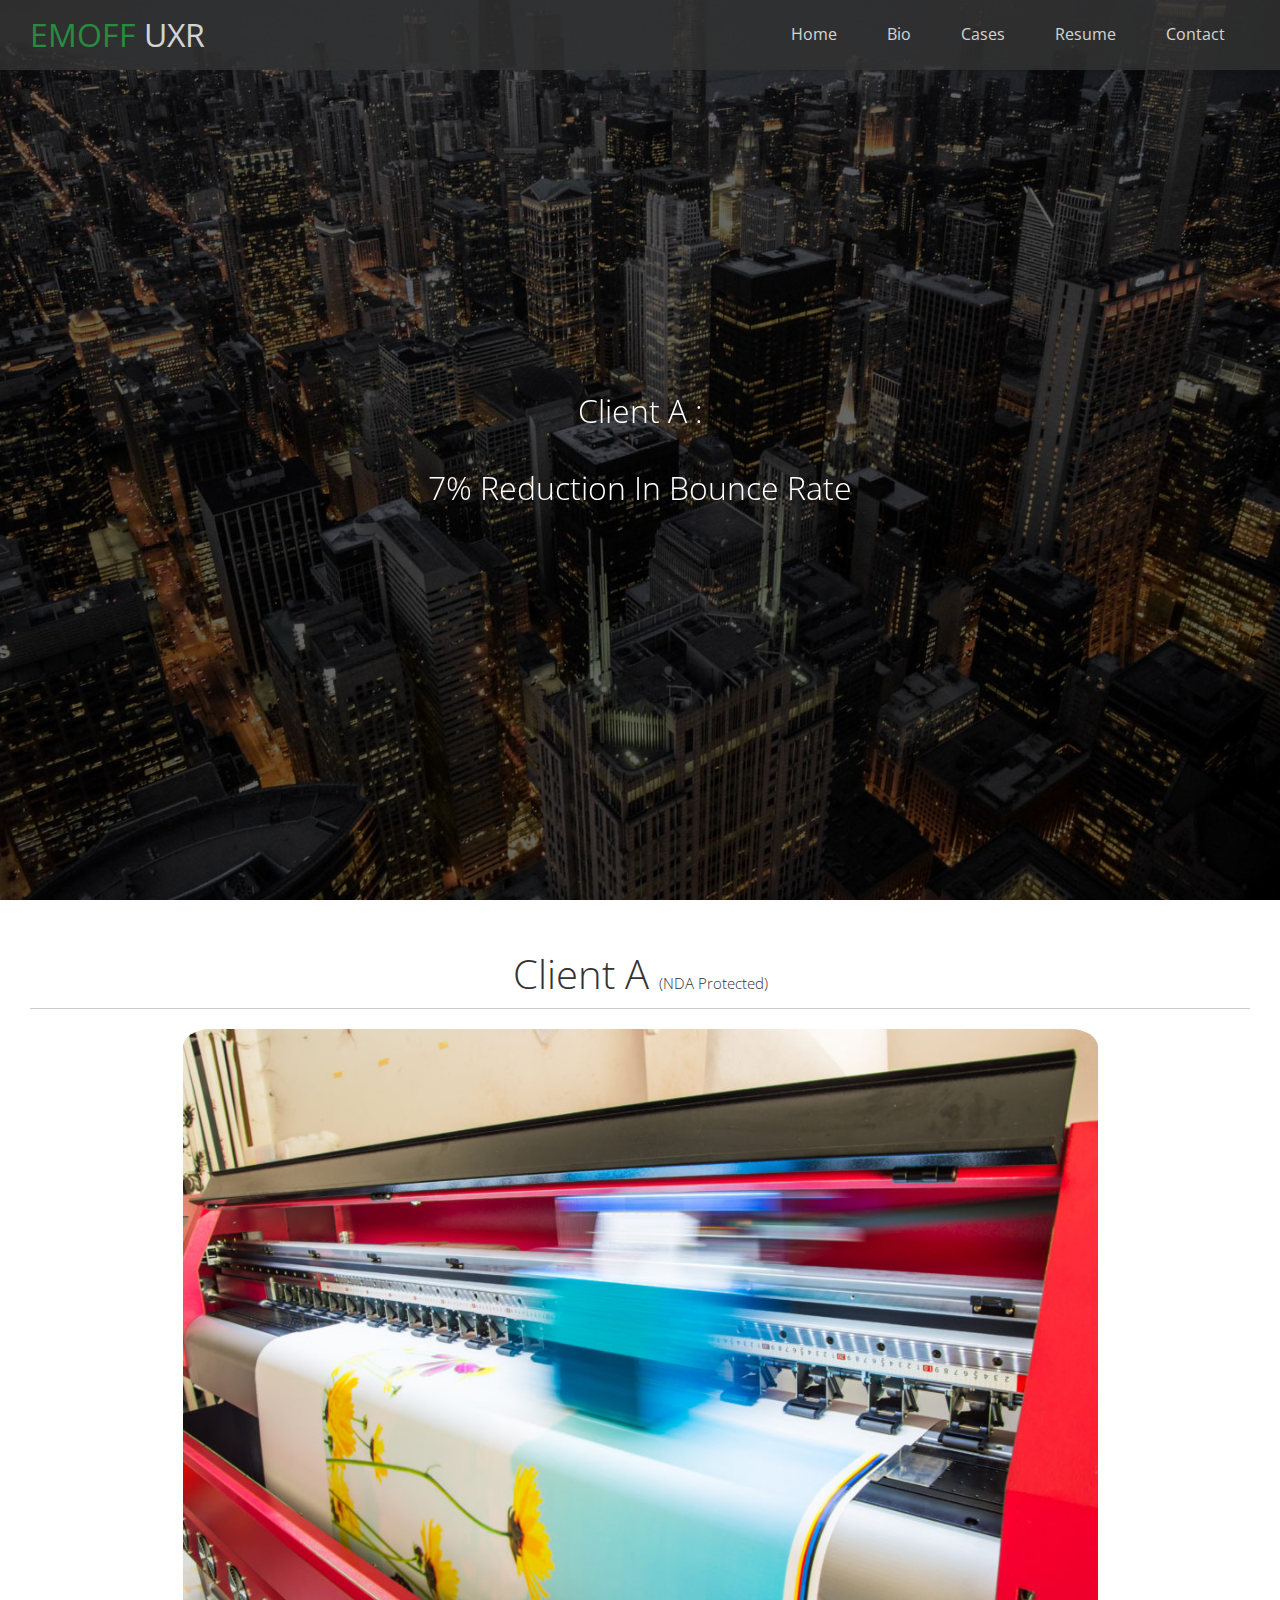
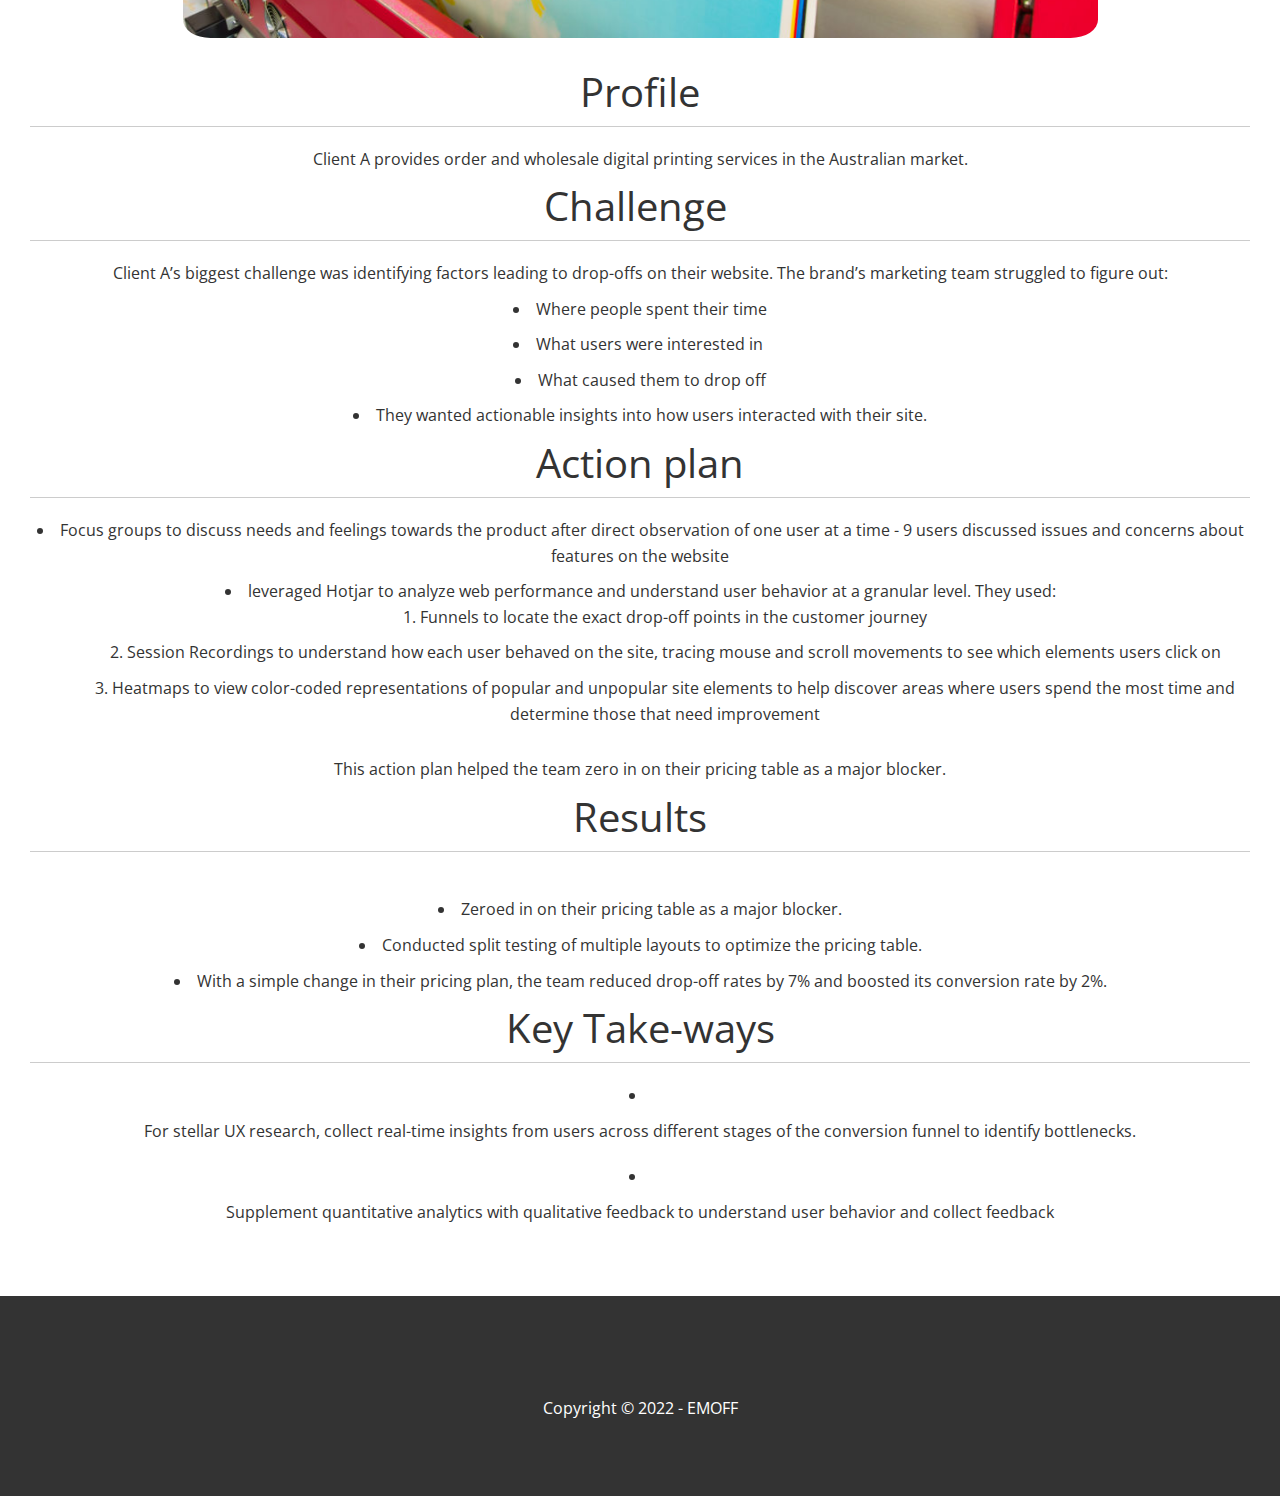
<file: case1.html>
<!DOCTYPE html>
<html lang="en">
<head>
  <meta charset="UTF-8">
  <meta http-equiv="X-UA-Compatible" content="IE=edge">
  <meta name="viewport" content="width=device-width, initial-scale=1.0">
  <link rel="stylesheet" href="https://cdnjs.cloudflare.com/ajax/libs/font-awesome/6.2.0/css/all.min.css" integrity="sha512-xh6O/CkQoPOWDdYTDqeRdPCVd1SpvCA9XXcUnZS2FmJNp1coAFzvtCN9BmamE+4aHK8yyUHUSCcJHgXloTyT2A==" crossorigin="anonymous" referrerpolicy="no-referrer" />
  <link rel="stylesheet" href="css/utilities.css">
  <link rel="stylesheet" href="css/style.css">
  

  <title>Post One</title>
</head>
<body id="home">
  <header class="hero blog">
   <div id="navbar" class="navbar top">
    <h1 class="logo">
      <span class="text-primary"><i class="fas fa-book-open"></i>EMOFF</span> UXR
    </h1>
    <nav>
      <ul>
        <li id="a"><a href="index.html#home">Home</a></li>
        <li id="b"><a href="index.html#about">Bio</a></li>
        <li id="c"><a href="index.html#cases">Cases</a></li>
        <li id="d"><a href="/download/UX-EmoffAmofa_Resume Updated  9.27.2022..pdf" download="Emoff Resume" id="resume"><!--<i class="fa-solid fa-file-arrow-down"></i>--> Resume</a></li>
        <li id="e"><a href="index.html#contact">Contact</a></li>
      </ul>
    </nav>
   </div>
   <div class="content">
     <h1>Client A : <br><br>7% Reduction In Bounce Rate </h1>
    
   </div>
  </header>
  <main>
    <section class="post">
      <h2>Client A <small style="font-size: 15px;">(NDA Protected)</small></h2>
      <!-- <P class="meta">

        <i class="fas fa-user"></i> By <strong>EMOFF</strong> 
      </P> -->
      <img src="images/image_resources/cases/case1.jpeg" alt="" srcset="">
      <h2><strong> Profile</strong> </h2>
      <p>Client A provides order and wholesale digital printing services in the Australian market.</p>

     <h2><strong>Challenge</strong> </h2> 
      <p>Client A’s biggest challenge was identifying factors leading to drop-offs on their website. The brand’s marketing team struggled to figure out:

        <ul class="case-list">
          <li>Where people spent their time</li>
          <li>What users were interested in </li>
          <li> What caused them to drop off</li>
          <li>They wanted actionable insights into how users interacted with their site.</li>
        </ul>
        <!-- * Where people spent their time
        * What users were interested in 
        * What caused them to drop off
        They wanted actionable insights into how users interacted with their site.</p>  -->

      <h2><strong>Action plan</strong> </h2>
      <ul class="case-list">
        <li>Focus groups to discuss needs and feelings towards the product after direct observation of one user at a time - 9 users discussed issues and concerns about features on the website</li>
        <li>leveraged Hotjar to analyze web performance and understand user behavior at a granular level. They used:
          <ol>
            <li>Funnels to locate the exact drop-off points in the customer journey</li>
            <li>Session Recordings to understand how each user behaved on the site, tracing mouse and scroll movements to see which elements users click on </li>
            <li>Heatmaps to view color-coded representations of popular and unpopular site elements to help discover areas where users spend the most time and determine those that need improvement</li>
          </ol>


        </li>
      </ul>
      <p> 
        
        <!-- * Funnels to locate the exact drop-off points in the customer journey
        * Session Recordings to understand how each user behaved on the site, tracing mouse and scroll movements to see which elements users click on 
        * Heatmaps to view color-coded representations of popular and unpopular site elements to help discover areas where users spend the most time and determine those that need improvement -->
        
        This action plan helped the team zero in on their pricing table as a major blocker.</p>

      <h2><strong>Results</strong></h2> 
      <ul class="case-list">
        <li>Zeroed in on their pricing table as a major blocker. </li>
        <li>Conducted split testing of multiple layouts to optimize the pricing table. </li>
        <li>With a simple change in their pricing plan, the team reduced drop-off rates by 7% and boosted its conversion rate by 2%.</li>
      </ul>
      <!-- <p>Once Client A identified the problem, the next step was split testing multiple layouts to optimize the pricing table. With a simple change in their pricing plan, the Client A team reduced drop-off rates by 7% and boosted its conversion rate by 2%.</p>  -->
      <h2> <strong> Key Take-ways</strong> </h2>
      <ul class="case-list">
        <li><p>
        For stellar UX research, collect real-time insights from users across different stages of the conversion funnel to identify bottlenecks. 
      </p>
      </li>
        <li>
      <p>
        Supplement quantitative analytics with qualitative feedback to understand user behavior and collect feedback 
      </p></li>
      </ul>
      

    </section>
  </main>
  <footer class="footer bg-dark">
    <div class="social">
      <!-- <a href="#" target="_blank" rel="noopener noreferrer"> <i class="fab fa-facebook fa-2x"></i></a>
      <a href="#" target="_blank" rel="noopener noreferrer"> <i class="fab fa-twitter fa-2x"></i></a>
      <a href="#" target="_blank" rel="noopener noreferrer"> <i class="fab fa-youtube fa-2x"></i></a> -->
      <a href="https://www.linkedin.com/in/emoff-amofa-2359ba87" target="_blank"><i class="fab fa-linkedin fa-2x"></i></a>
    </div>
    <p>Copyright &copy; 2022 - EMOFF</p>
  </footer>
  
</body>
</html>
</file>
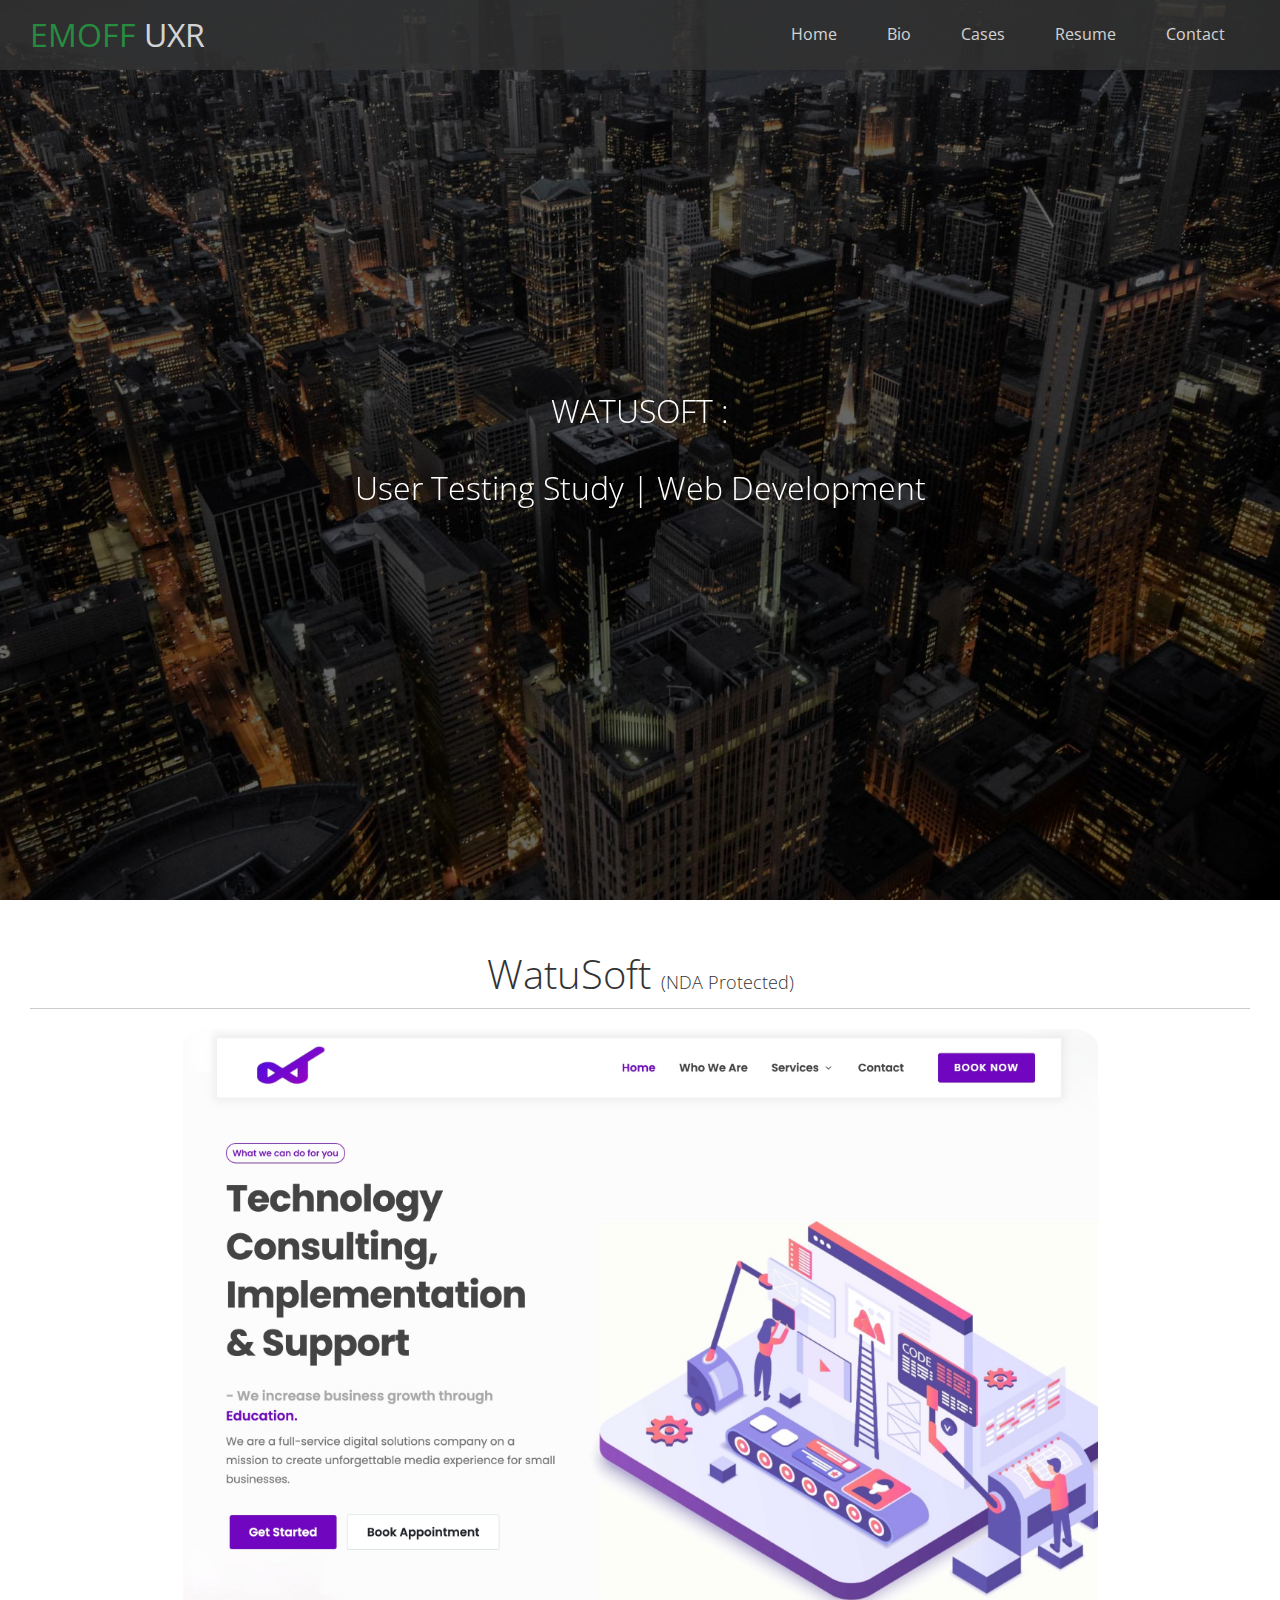
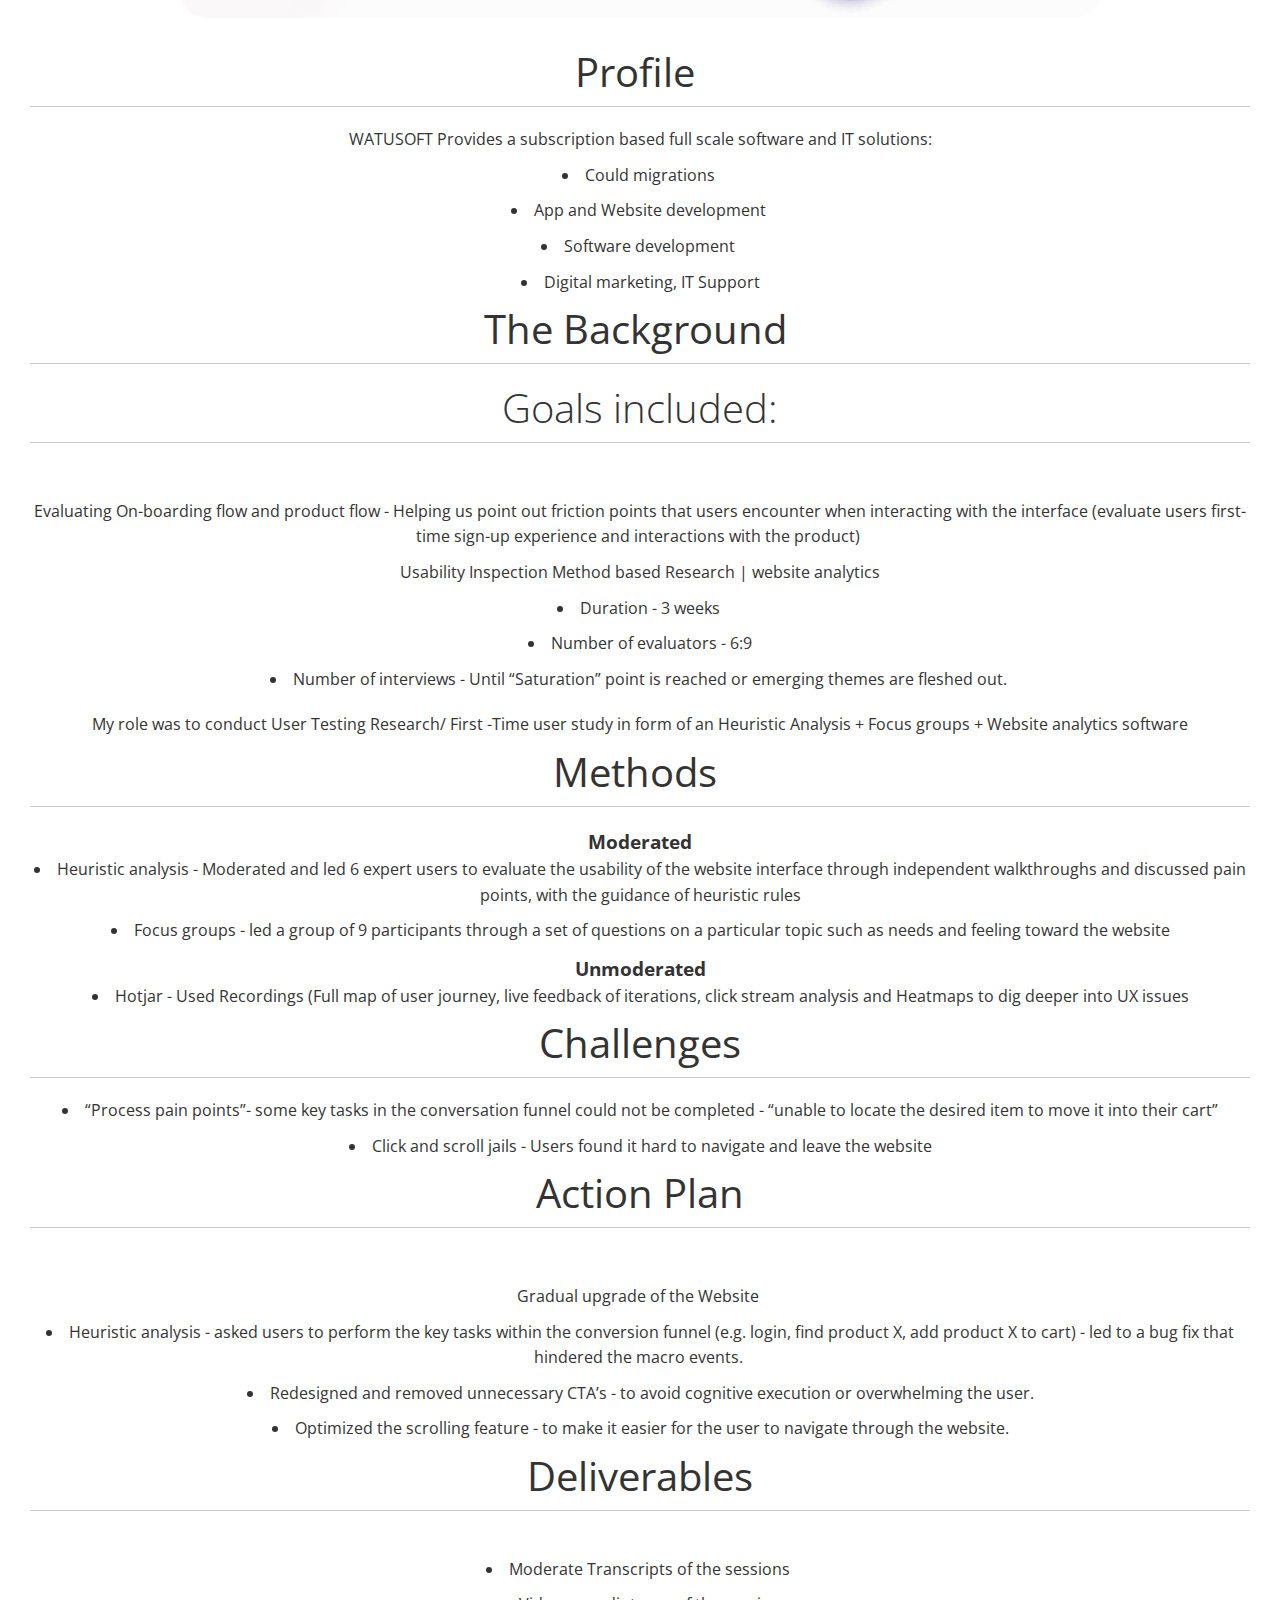
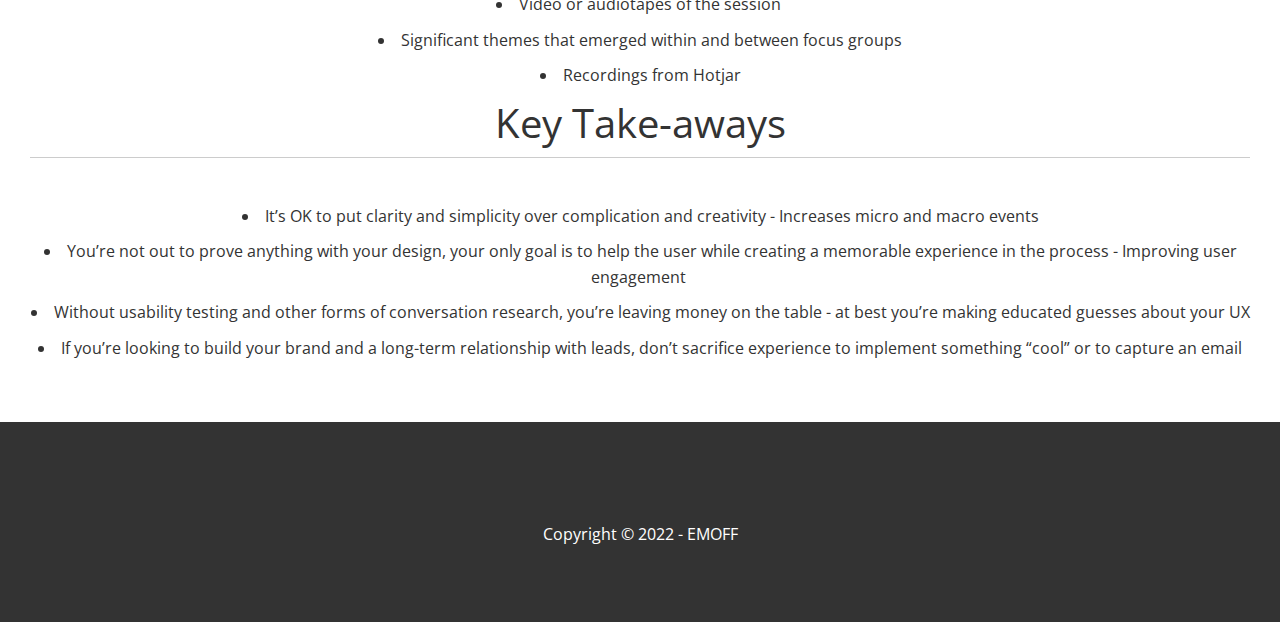
<file: case3.html>
<!DOCTYPE html>
<html lang="en">
<head>
  <meta charset="UTF-8">
  <meta http-equiv="X-UA-Compatible" content="IE=edge">
  <meta name="viewport" content="width=device-width, initial-scale=1.0">
  <link rel="stylesheet" href="https://cdnjs.cloudflare.com/ajax/libs/font-awesome/6.2.0/css/all.min.css" integrity="sha512-xh6O/CkQoPOWDdYTDqeRdPCVd1SpvCA9XXcUnZS2FmJNp1coAFzvtCN9BmamE+4aHK8yyUHUSCcJHgXloTyT2A==" crossorigin="anonymous" referrerpolicy="no-referrer" />
  <link rel="stylesheet" href="css/utilities.css">
  <link rel="stylesheet" href="css/style.css">
  

  <title>Post One</title>
</head>
<body id="home">
  <header class="hero blog">
   <div id="navbar" class="navbar top">
    <h1 class="logo">
      <span class="text-primary"><i class="fas fa-book-open"></i>EMOFF</span> UXR
    </h1>
    <nav>
      <ul>
        <li id="a"><a href="index.html#home">Home</a></li>
        <li id="b"><a href="index.html#about">Bio</a></li>
        <li id="c"><a href="index.html#cases">Cases</a></li>
        <li id="d"><a href="/download/UX-EmoffAmofa_Resume Updated  9.27.2022..pdf" download="Emoff Resume" id="resume"><!--<i class="fa-solid fa-file-arrow-down"></i>--> Resume</a></li>
        <li id="e"><a href="index.html#contact">Contact</a></li>
      </ul>
    </nav>
   </div>
   <div class="content">
     <h1>WATUSOFT : <br><br>User Testing Study | Web Development </h1>
    
   </div>
  </header>
  <main>
    <section class="post">
      <h2>WatuSoft <small style="font-size: 18px;">(NDA Protected)</small></h2>
      <!-- <P class="meta">

        <i class="fas fa-user"></i> By <strong>EMOFF</strong> 
      </P> -->
      <img src="images/image_resources/cases/case3.jpg" alt="" srcset="">
      
      <h2><strong>Profile</strong> </h2> 
      
      <p>WATUSOFT Provides a subscription based full scale software and IT solutions:

        <ul class="case-list">
          <li>Could migrations </li>
          <li>App and Website development </li>
          <li>Software development </li>
          <li>Digital marketing, IT Support</li>
        </ul>
        <h2><strong>The Background</strong> </h2> 
        <h2>Goals included:</h2> 
      </p> Evaluating On-boarding flow and product flow - Helping us point out friction points that users encounter when interacting with the interface (evaluate users first-time sign-up experience and interactions with the product) 
       <p>
         
        
      <p>Usability Inspection Method based Research | website analytics</p>

        <ul class="case-list">
          <li>Duration - 3 weeks </li>
          <li>Number of evaluators - 6:9</li>
          <li>Number of interviews - Until “Saturation” point is reached or emerging themes are fleshed out. </li>
        </ul>
        <p>
          My role was to conduct User Testing Research/ First -Time user study in form of an Heuristic Analysis + Focus groups + Website analytics software 
        </p>
        

      <h2><strong>Methods</strong> </h2> 
      <h3>Moderated</h3>
       <ul class="case-list">
          <li>Heuristic analysis - Moderated and led  6 expert users to evaluate the usability of the website interface through independent walkthroughs and discussed pain points, with the guidance of heuristic rules  </li>
          <li>Focus groups - led a group of 9 participants through a set of questions on a particular topic such as needs and feeling toward the website </li>
          <h3> Unmoderated</h3>

          <li>Hotjar - Used Recordings (Full map of user journey, live feedback of iterations, click stream analysis and Heatmaps to dig deeper into UX issues </li>
          
        </ul>
        
        <!-- * Where people spent their time
        * What users were interested in 
        * What caused them to drop off
        They wanted actionable insights into how users interacted with their site.</p>  -->

      <h2><strong>Challenges</strong> </h2>
      <ul class="case-list">
        <li>“Process pain points”- some key tasks in the conversation funnel could not be completed - “unable to locate the desired item to move it into their cart”</li>
        <li>Click and scroll jails - Users found it hard to navigate and leave the website </li>
      </ul>
      
        
        <!-- * Funnels to locate the exact drop-off points in the customer journey
        * Session Recordings to understand how each user behaved on the site, tracing mouse and scroll movements to see which elements users click on 
        * Heatmaps to view color-coded representations of popular and unpopular site elements to help discover areas where users spend the most time and determine those that need improvement -->
        
       

        <h2><strong>Action Plan</strong></h2> 
        <p>Gradual upgrade of the Website </p>
        <ul class="case-list">
          <li>Heuristic analysis - asked users to perform the key tasks within the conversion funnel (e.g. login, find product X, add product X to cart) - led to a bug fix that hindered the macro events. </li>
          <li>Redesigned and removed unnecessary CTA’s - to avoid cognitive execution or overwhelming the user. </li>
          <li>Optimized the scrolling feature - to make it easier for the user to navigate through the website. </li>
           </ul>

        <h2><strong>Deliverables</strong></h2> 
        <ul class="case-list">
          <li> Moderate Transcripts of the sessions </li>
          <li> Video or audiotapes of the session </li>
          <li> Significant themes that emerged within and between focus groups</li>
          <li> Recordings from Hotjar </li>
        </ul>
        <h2><strong>Key Take-aways</strong></h2> 
        <ul class="case-list">
          <li> It’s OK to put clarity and simplicity over complication and creativity - Increases micro and macro events</li>
          <li> You’re not out to prove anything with your design, your only goal is to help the user while creating a memorable experience in the process - Improving user engagement </li>
          <li> Without usability testing and other forms of conversation research, you’re leaving money on the table - at best you’re making educated guesses about your UX </li>
          <li> If you’re looking to build your brand and a long-term relationship with leads, don’t sacrifice experience to implement something “cool” or to capture an email </li>
        </ul>
        

    </section>
  </main>
  <footer class="footer bg-dark">
    <div class="social">
      <!-- <a href="#" target="_blank" rel="noopener noreferrer"> <i class="fab fa-facebook fa-2x"></i></a>
      <a href="#" target="_blank" rel="noopener noreferrer"> <i class="fab fa-twitter fa-2x"></i></a>
      <a href="#" target="_blank" rel="noopener noreferrer"> <i class="fab fa-youtube fa-2x"></i></a> -->
      <a href="https://www.linkedin.com/in/emoff-amofa-2359ba87" target="_blank"><i class="fab fa-linkedin fa-2x"></i></a>
    </div>
    <p>Copyright &copy; 2022 - EMOFF</p>
  </footer>
  
</body>
</html>
</file>
<file: css/utilities.css>
/* text styles and colors  */
.text-primary{
  color: #28a745;
}
.text-secondary{
  color: #0284d0;
}

/* button */

.btn{
  cursor: pointer;
  display: inline-block;
  padding: 10px 30px;
  color: #fff;
  background-color: #28a745;
  border: none;
  border-radius: 5px;
}

.btn:hover{
  opacity: 0.9;
}
.btn-primary, .bg-primary{
  background: #28a745;
  color:#fff
}

.btn-secondary, .bg-secondary{
  background: #0284d0;
  color: #fff;
}
.btn-dark, .bg-dark{
  background: #333;
  color: #fff;
}
.btn-light, .bg-light{
  background:#f4f4f4;
  color: #333;

}

.btn-outline {
  background: transparent;
  border: 1px solid white;
}

/* flex items */

.flex-items{
  display: flex;
  text-align: center;
  justify-content: center;
  text-align: center;
  height: 100%;
}

.flex-items > div {
 padding: 20px;
}
/* flex columns */
.flex-columns.flex-reverse .row{
  flex-direction: row-reverse;
}

.flex-columns .row {
  display: flex;
  flex-direction: row;
  flex-wrap: wrap;
  width: 100%;
}

.flex-columns .column{
  display: flex;
  flex-direction: column;
  flex-basis:100%;
  flex: 1;
}

.flex-columns .column .column-1,
.flex-columns .column .column-2 {
  height: 100%;

}
.flex-columns img{
  width: 100%;
  height: 100%;
  object-fit: cover;
}

.flex-columns .column-2{
  display: flex;
  flex-direction: column;
  align-items: flex-start;
  justify-content: center;
  padding: 30px;
}
.flex-columns h2{
  font-size: 40px;
  font-weight: 100;
}

.flex-columns h4{
  margin-bottom: 10px;
}

.flex-columns p{
  margin: 20px 0;
}
/* Section Header */
.section-header{
  padding: 30px;
  display: flex;
  flex-direction: column;
  align-items: center;
  justify-content: center;
  text-align: center;
}

.section-header h2{
  font-size: 40px;
  margin: 20px 0;;
}

.section-padding{
  padding: 20px 20px 40px;
}

/* Flex grid  */

.flex-grid .row{
  display: flex;
  flex-wrap: wrap;
  padding: 0 40px;
  width: 50%;
}

.flex-grid .column{
  flex: 25%;
  max-width: 25%;
  padding: 0 4px;
}
</file>
<file: css/style.css>
@import url('https://fonts.googleapis.com/css2?family=Open+Sans:wght@300;400&display=swap');
*{
  box-sizing: border-box;
  padding: 0;
  margin: 0;
}
#resume{
  margin-top: -10px;
}
body{
  font-family: open sans, san sans-serif;
  background: #ffff;
  color: #333;
  line-height: 1.6;
}

ul{
  list-style: none;
}
a {
  color: #333;
  text-decoration: none;
}

h1,h2{
  font-weight: 300;
  line-height: 1.2;
}

p{
  margin: 10px 0;
}
img{
  width: 100%;
}
ol{
  margin-left: 50px;
}

/* Navbar */

.navbar{
  display: flex;
  align-items: center;
  justify-content: space-between;
  background-color: #333;
  color: #ffff;
  opacity: 0.8;
  width: 100%;
  height: 70px;
  position: fixed;
  top: 0px;
  padding:0 30px;
  transition: 0.5s;
}
.case-list{
  list-style: inside;
}
.case-list li{
padding-bottom: 10px;
}
.navbar .top{
  background: transparent;
}
.navbar a {
  color: #fff;
  padding: 10px 20px;
  margin: 0 5px;
}
.navbar a:hover{
  border-bottom: #28a745 2px solid;
}
.navbar ul {
  display: flex;
}
.navbar .logo{
  font-weight: 400;
}

/* Header */
.hero{
  background:url('../images/image_resources/home/showcase.jpg') no-repeat center center/cover;
  height: 100vh;
  position: relative;
  color: #fff;
}
.hero .content{
  display: flex;
  flex-direction: column;
  align-items: center;
  justify-content: center;
  text-align: center;
  height: 100%;
  padding: 0 20px;
}

.hero content h1{
  font-size:55px; 
}
.hero .content p{
  font-size: 23px;
  max-width: 600ox;
  margin: 20px 0 30px;
}

.hero::before{
  content: " ";
  position: absolute;
  top: 0;
  left: 0;
  width: 100%;
  height: 100%;
  background: rgba(0,0,0,0.6);
}
.hero *{
  z-index:10;
}

.hero .blog{
  background-image: url("../images/image_resources/home/blog.jpg") no-repeat center center/cover;
  height: 30vh;
}
/* icons */

.icons{
  padding: 30px;
}
.icons h3{
  font-weight: bold;
  margin-bottom: 15px;
}

.icons i{
  background-color: #28a745;
  color: #fff;
  padding: 1rem;
  border-radius: 50%;
  margin-bottom: 15px;
}

/* .team img{
  border-radius: 30%;
} */

.team img {
  border-radius: 40%;
  width: 10vw;
}



/* Callback form */

.callback-form {
  width: 100%;
  padding: 20px 0;
}

.callback-form label{
  display: block;
  margin-bottom: 5px;
}

.callback-form .form-control{
  margin-bottom: 15px;

}

.callback-form input{
  width: 100%;
  padding: 4px;
  height: 40px;
  border: #fff 1px solid;
}

.callback-form input:focus{
  outline-color:#28a745 ;
}

.callback-form .btn{
  padding: 12px 0;
  margin-top: 20px;
}
/* Post */
.post{
  padding: 50px 30px;
text-align: center;
}
.post h2{
  font-size: 40px;
  margin-bottom: 20px;
  padding-bottom: 10px;
  border-bottom: #ccc solid 1px;
}

.post .meta {
  margin-bottom: 30px;

}

.post img{
  width: 75%;
  border-radius: 3%;
  display: block;
  margin: 0 auto 30px;
}
/* footer  */

.footer{
  display: flex;
  flex-direction: column;
  align-items: center;
  justify-content: center;
  text-align: center;
  height: 200px;
}

.footer a {
  color: #fff;
}

.footer a:hover{
  color: #28a745;
}

.footer .social >*{
  margin-right: 30px;
}

/* Mobile */
@media(max-width: 768px){
  .navbar{
    flex-direction: column;
    height: 120px;
    padding: 20px;

  }
  .navbar a{
    padding: 10px 10px;
    margin: 0 3px;
  }
  .flex-items{
    flex-direction: column;
  }

  .flex-columns .column, .flex-grid {
    flex: 100%;
    max-width: 100%;
  }
.team img{
  width: 70%;
}

}
</file>
